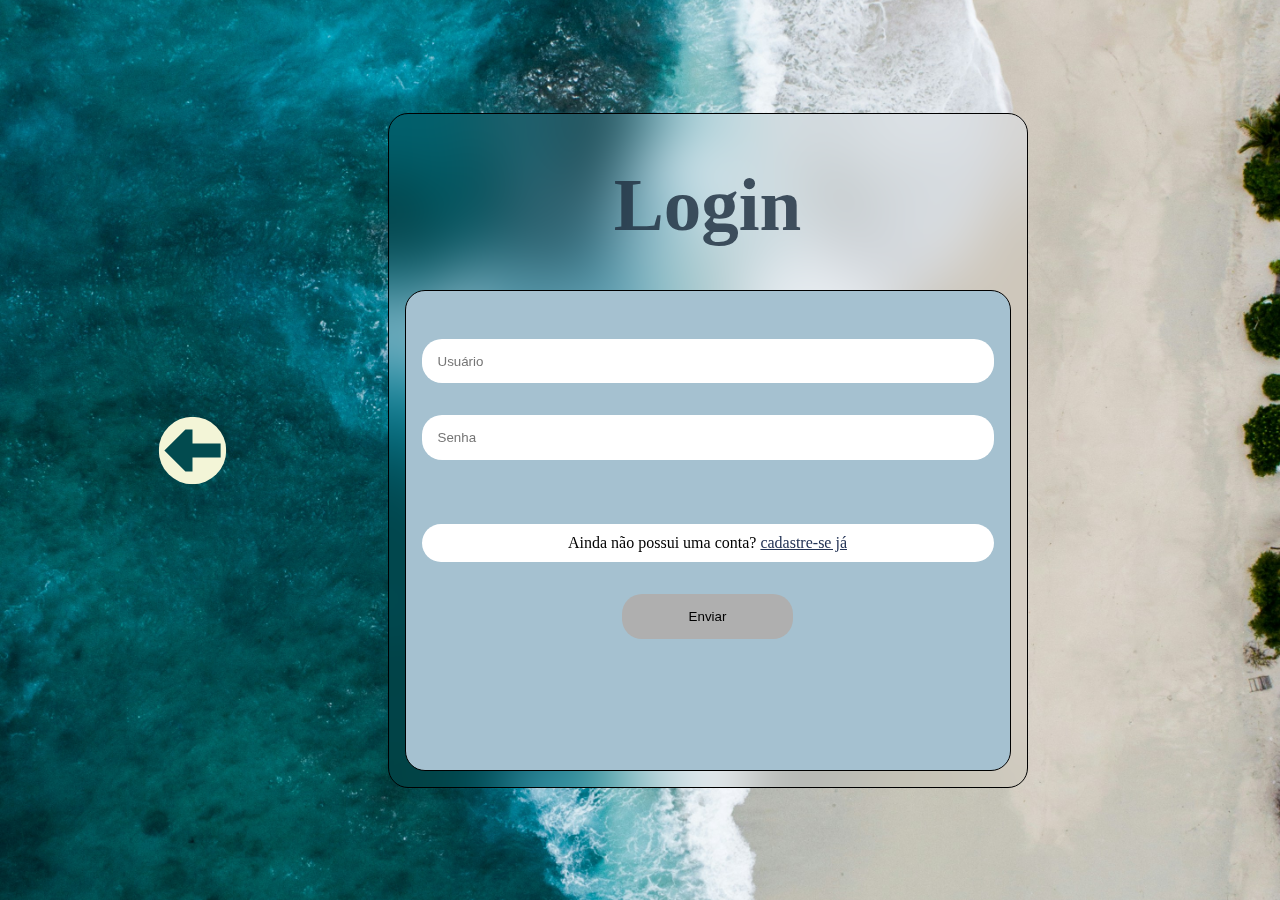
<file: login.html>
<!DOCTYPE html>
<html lang="en">
<head>
    <meta charset="UTF-8">
    <meta name="viewport" content="width=device-width, initial-scale=1.0">
    <link rel="stylesheet" href="reset.css">
    <link rel="stylesheet" href="form.css">
    <title>MAC: Login</title>
    <script type="module" src="./form.js" defer></script>
</head>
<body>
    <a id="seta" href="./index.html"><svg viewBox="-1.6 -1.6 19.20 19.20" fill="none" xmlns="http://www.w3.org/2000/svg"><g id="SVGRepo_bgCarrier" stroke-width="0" transform="translate(0,0), scale(1)"><rect x="-1.6" y="-1.6" width="19.20" height="19.20" rx="9.6" fill="#f3f5d7" strokewidth="0"></rect></g><g id="SVGRepo_tracerCarrier" stroke-linecap="round" stroke-linejoin="round" stroke="#CCCCCC" stroke-width="0.288"></g><g id="SVGRepo_iconCarrier"> <path d="M8 6L8 2L10 2L16 8L10 14L8 14L8 10L-1.74845e-07 10L-3.01991e-07 6L8 6Z" fill="#024b4f"></path> </g></svg></a>
    
    <div id="loginForm">
        <h1>Login</h1>
        <form action="" class="login" id="formaction">
        <input type="text" id="usuario" placeholder="Usuário" required>
        <input type="password" id="senha" placeholder="Senha" required>

        <p>Ainda não possui uma conta? <a href="./cadastre.html">cadastre-se já</a></p>

        <div id="submit">
        <button type="submit">Enviar</button>
        </div>
    </form>
    </div>
    
</body>
</html>
</file>
<file: form.css>
body{
    display: flex;
    justify-content: center;
    align-items: center;

    background: no-repeat url(./bg-praia.jpg);
    background-position: right;
    background-size: cover;

    height: 100dvh;
}

#loginForm{
    display: flex;
    justify-content: space-between;
    align-items: center;
    flex-direction: column;

    background-color: transparent;
    backdrop-filter: blur(30px);

    border: 1px solid;

    height: 75%;
    width: 50%;

    padding: 1rem;

    border-radius: 20px;
}

form{
    height: 75%;
    padding: 1rem;
}

h1{
    display: flex;
    justify-content: center;
    color: rgba(34, 51, 68, 0.842);
    width: 100%;
    align-content: space-between;
    font-size: 75px;
    margin-top: 2rem;
}

svg{
    height: 100%;
}

#seta{
    position: relative;
    left: -10vw;    
    transform: rotate(180deg);
    scale: 50%;
}

a{
    height: 15%;
}

form input{
    box-sizing: border-box;
    
    width: 100%;
    height: 10%;

    padding: .5rem 1rem;
    margin-top: 2rem;

    border: none;
    border-radius: 20px;
}

form p{
    width: 100%;
    background-color: white;
    width: auto;
    padding: 10px;
    text-align: center;
    border-radius: 20px;
    margin: 4rem 0 0 0;
}

form p a{
    margin: 3rem 0 0 0;
    color: #233355;
    text-decoration: underline;
}

#formaction{
    background-color: #a5c1d0;
    border: 1px solid;
    width: 100%;
    border-radius: 20px;
}

#formcadastre{
    background-color: #a5c1d0;
    border: 1px solid;
    border-radius: 20px;
}

form p a:hover{
    color: #13264e;
}

form #submit{
    display: flex;
    justify-content: center;
    width: 100%;
    height: 10%;
    margin-top: 2rem;
}

form #submit button{
    width: 30%;
    height: 100%;
    padding: .5rem 1rem;
    border-radius: 20px;
    border: none;
    background-color: #afafaf;
    top: 0;
}

form input:hover, form #submit button:hover{
    background-color: #8a8a8a;
}
</file>
